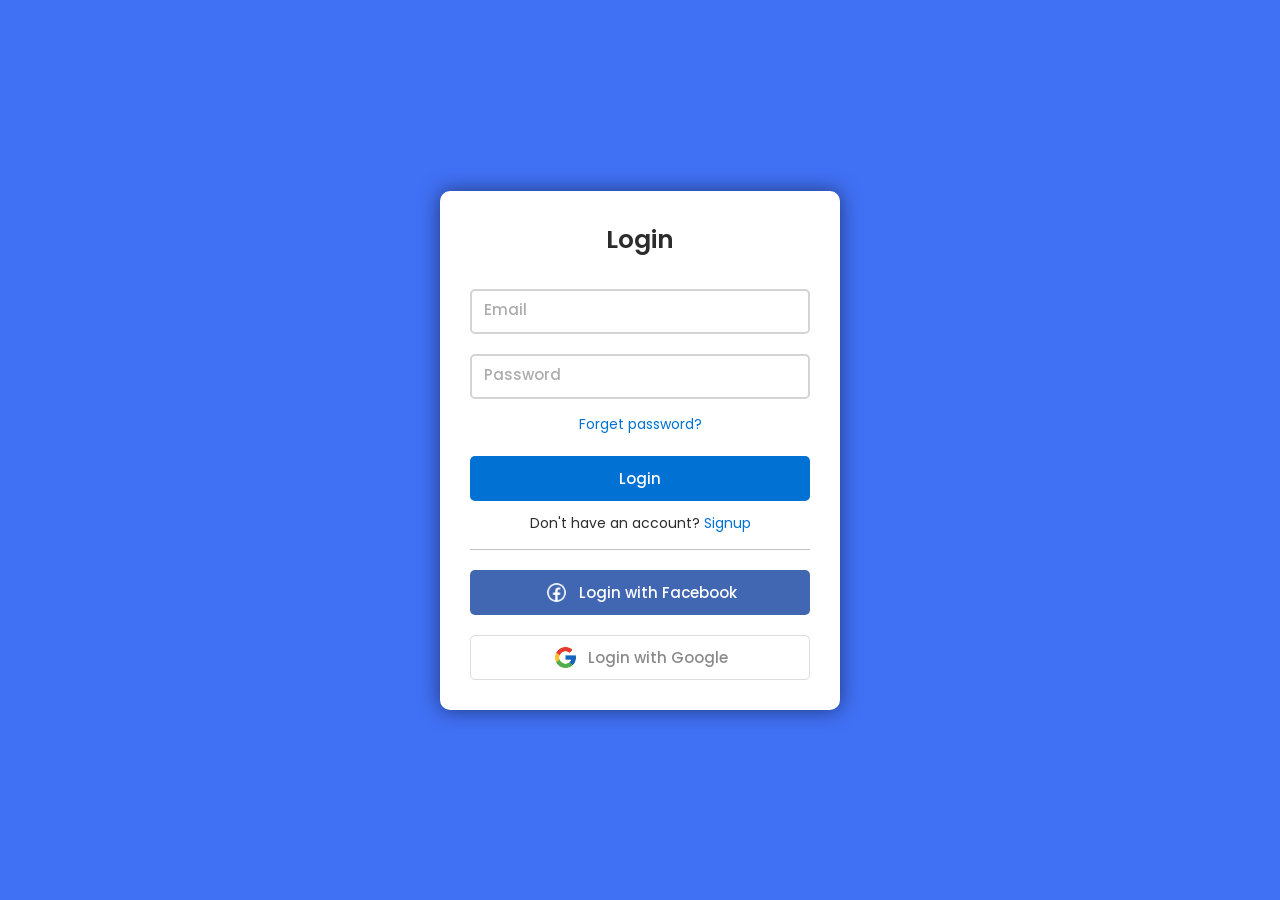
<file: index.html>
<!DOCTYPE html>
<html lang="en">
  <head>
    <meta charset="UTF-8" />
    <meta http-equiv="X-UA-Compatible" content="IE=edge" />
    <meta name="viewport" content="width=device-width, initial-scale=1.0" />
    <title>Login Page</title>
    <link rel="stylesheet" href="style.css" />
  </head>
  <body>
    <section>
      <div class="container">
        <!-- heading -->
        <h1 class="header">Login</h1>
        <form>
          <!-- email field -->
          <div class="input-field field">
            <input
              type="email"
              placeholder="Email"
              class="input box"
              required
            />
          </div>
          <!-- password field -->
          <div class="input-field field">
            <input
              type="password"
              placeholder="Password"
              class="input box"
              required
            />
          </div>
          <!-- forget password field -->
          <div class="p">
            <a href="#" class="text link">Forget password?</a>
          </div>
          <!-- login button -->
          <div class="field">
            <button class="button main box" type="submit">Login</button>
          </div>
          <!-- signup link -->
          <div class="p">
            <p class="text">
              Don't have an account?
              <a href="signup.html" class="link">Signup</a>
            </p>
          </div>
          <!-- Divider -->
          <div class="line"></div>
          <!-- log in with facebook -->
          <div class="field">
            <button class="button box facebook">
              <img
                class="icon"
                src="[data-uri]"
              />
              <p>Login with Facebook</p>
            </button>
          </div>
          <!-- log in with google -->
          <div class="field">
            <button class="button box google">
              <img
                class="icon"
                src="[data-uri]"
              />
              <p>Login with Google</p>
            </button>
          </div>
        </form>
      </div>
    </section>
  </body>
</html>
</file>
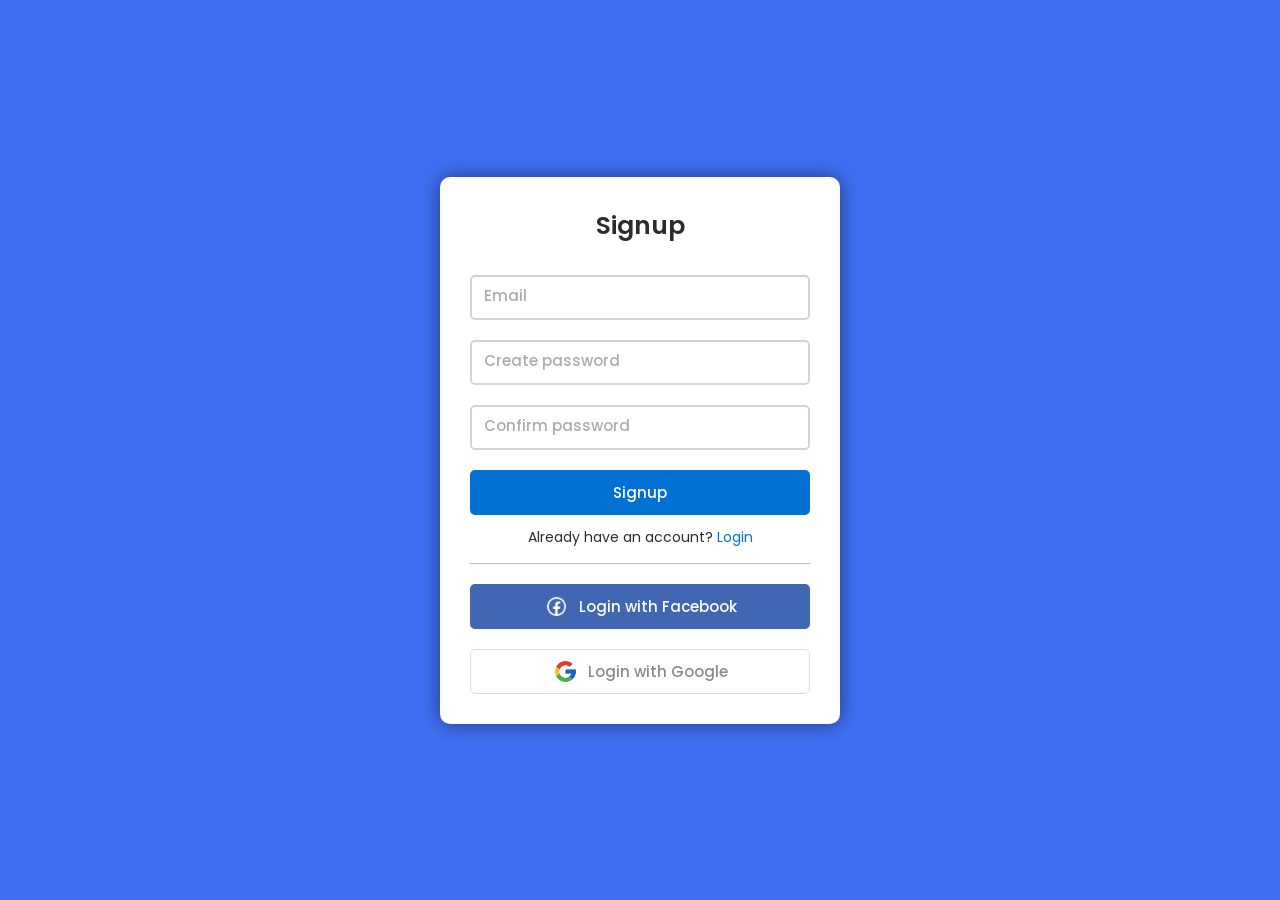
<file: signup.html>
<!DOCTYPE html>
<html lang="en">
  <head>
    <meta charset="UTF-8" />
    <meta http-equiv="X-UA-Compatible" content="IE=edge" />
    <meta name="viewport" content="width=device-width, initial-scale=1.0" />
    <title>Signup Page</title>
    <link rel="stylesheet" href="style.css" />
  </head>
  <body>
    <section>
      <div class="container">
        <!-- heading -->
        <h1 class="header">Signup</h1>
        <form>
          <!-- email field -->
          <div class="input-field field">
            <input
              type="email"
              placeholder="Email"
              class="input box"
              required
            />
          </div>
          <!-- password field -->
          <div class="input-field field">
            <input
              type="password"
              placeholder="Create password"
              class="input box"
              required
            />
          </div>
          <div class="input-field field">
            <input
              type="password"
              placeholder="Confirm password"
              class="input box"
              required
            />
          </div>

          <!-- login button -->
          <div class="field">
            <button class="button main box" type="submit">Signup</button>
          </div>
          <!-- signup link -->
          <div class="p">
            <p class="text">
              Already have an account?
              <a href="index.html" class="link">Login</a>
            </p>
          </div>
          <!-- Divider -->
          <div class="line"></div>
          <!-- log in with facebook -->
          <div class="field">
            <button class="button box facebook">
              <img
                class="icon"
                src="[data-uri]"
              />
              <p>Login with Facebook</p>
            </button>
          </div>
          <!-- log in with google -->
          <div class="field">
            <button class="button box google">
              <img
                class="icon"
                src="[data-uri]"
              />
              <p>Login with Google</p>
            </button>
          </div>
        </form>
      </div>
    </section>
  </body>
</html>
</file>
<file: style.css>
@import url("https://fonts.googleapis.com/css2?family=Poppins:wght@300;400;500;600&display=swap");

* {
  font-family: "Poppins", sans-serif;
  margin: 0;
  padding: 0;
  box-sizing: border-box;
}

section {
  background-color: #4070f4;
  height: 100vh;
  width: 100%;
  display: flex;
  justify-content: center;
  align-items: center;
}

.container {
  background-color: white;
  width: 400px;
  height: auto;
  padding: 30px;
  border-radius: 10px;
  box-shadow: 0 0 20px rgba(0, 0, 0, 0.5);
}

.header {
  font-weight: 600;
  font-size: 25px;
  text-align: center;
  color: rgb(44, 44, 44);
  margin-bottom: 30px;
}

.field {
  text-align: center;
  display: flex;
  flex-direction: column;
  height: 45px;
  width: 100%;
  margin-top: 20px;
}

.input {
  padding: 10px 12px;
  color: rgb(172, 172, 172);
}

.input:focus {
  box-shadow: 0 0 5px rgba(0, 0, 0, 0.5);
}

::placeholder {
  color: rgb(172, 172, 172);
  font-size: 15px;
  font-weight: 500;
}

.box {
  height: 100%;
  width: 100%;
  border-radius: 5px;
  border: 2px solid rgb(212, 212, 212);
  font-weight: 500;
}

.main {
  background-color: #0171d3;
  border: none;
}

.main:active {
  background-color: #015baa;
}

.button {
  color: white;
  font-size: 15px;
  cursor: pointer;
}

.button:hover {
  box-shadow: 0 0 10px rgba(0, 0, 0, 0.5);
}

.text {
  font-size: 14px;
  color: rgb(44, 44, 44);
}

.link {
  text-decoration: none;
  color: #0171d3;
}

.link:hover {
  text-decoration: underline;
}

.p {
  margin-top: 12px;
  text-align: center;
}

.line {
  border-top: 1px solid rgb(192, 192, 192);
  position: relative;
  margin-top: 15px;
}

.facebook,
.google {
  display: flex;
  align-items: center;
  justify-content: center;
  gap: 10px;
}

.facebook {
  border: none;
  background-color: #4267b2;
}

.facebook:active {
  background-color: #344b7a;
}

.google {
  border: 1px solid rgb(221, 221, 221);
  background-color: white;
  color: rgb(138, 138, 138);
}

.google:active {
  background-color: rgb(238, 238, 238);
}

.icon {
  width: 25px;
  height: 25px;
}

/* Mobile */
@media (min-width: 320px) and (max-width: 480px) {
  .container {
    height: 100vh;
    width: 100%;
    border-radius: 0;
  }

  .field {
    height: 40px;
    margin-top: 15px;
  }
  .line {
    margin-top: 5px;
  }
}
</file>
